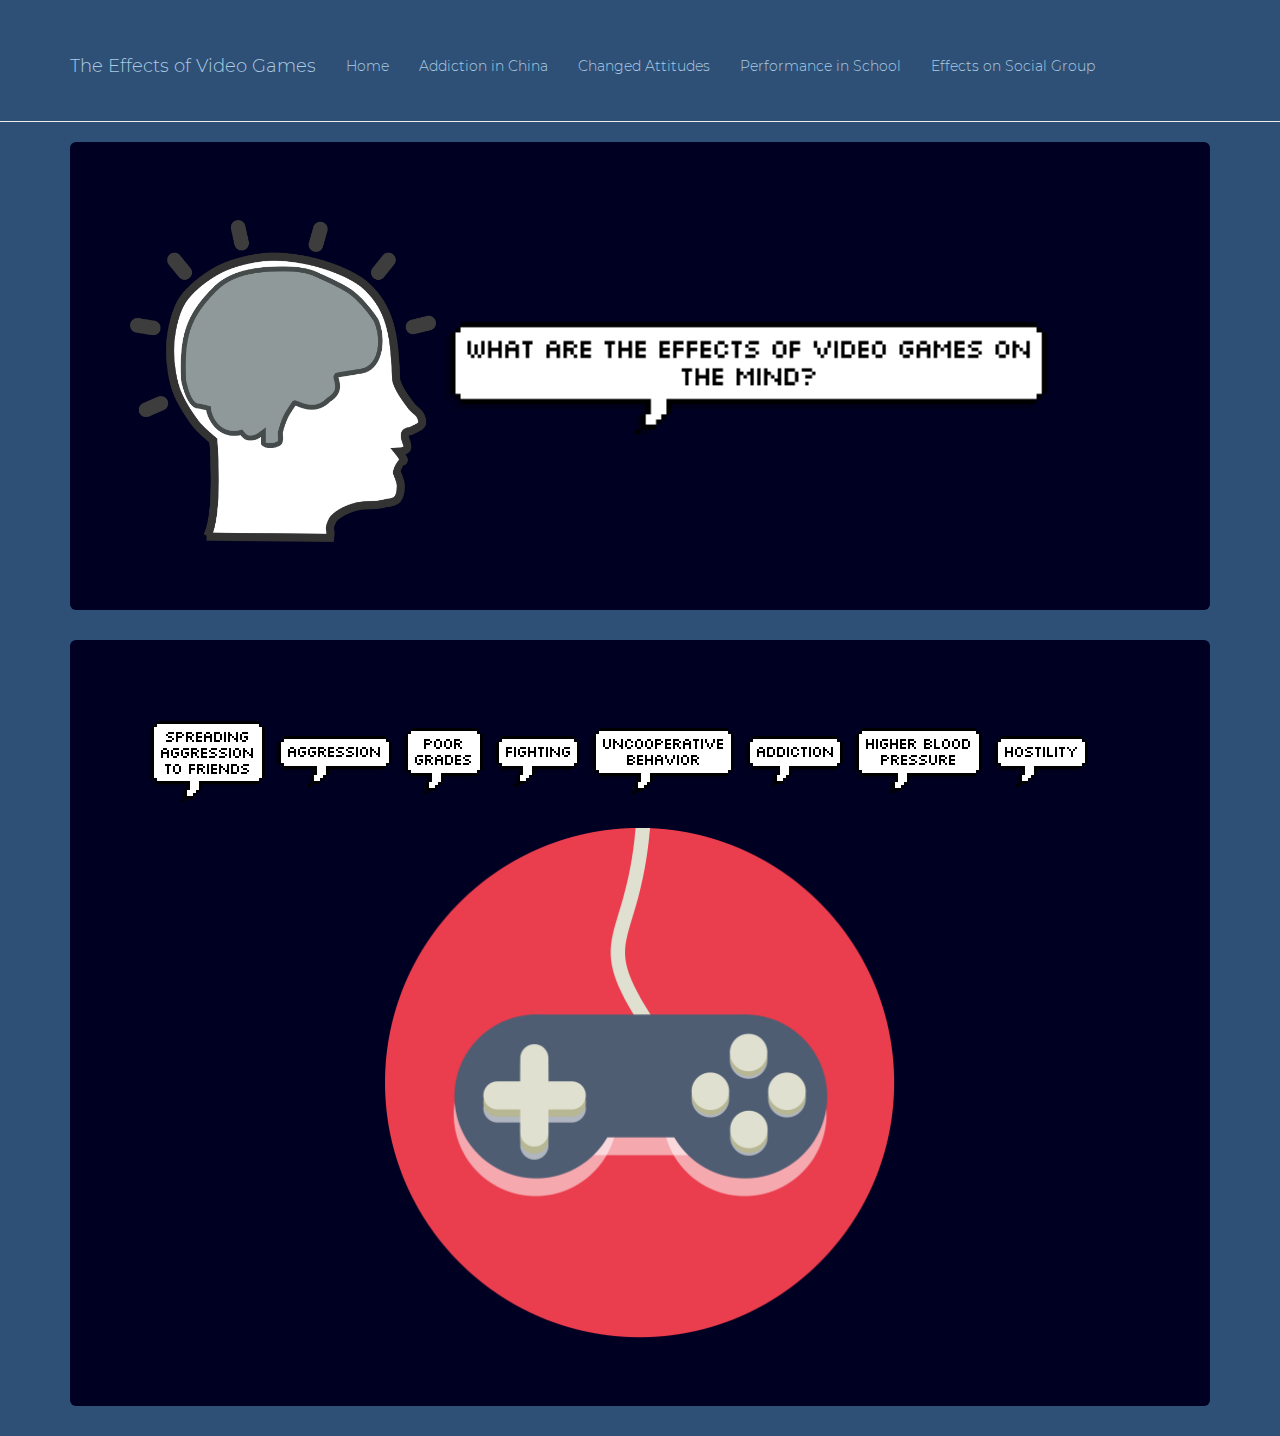
<file: index.html>
<!DOCTYPE HTML>
<html lang="en">
<head>
	<meta charset="UTF-8">
	<title>The Effects of Video Games</title>
	<link href="bootstrap.css" rel="stylesheet" text="text/css">
</head>	
<body>
<div class="page-header">
	<nav class="navbar navbar-info">
		<div class="container fluid">
			<div class="navbar-header">
				<a class="navbar-brand" href="index.html"><span class="text-primary">The Effects of Video Games</span></a>
			</div>
			<ul class="nav navbar-nav">
				<li class="active"><a href="index.html"><span class="text-primary">Home</span></a></li>
				<li><a href="Source1.html"><span class="text-primary">Addiction in China</span></a></li>
				<li><a href="Source2.html"><span class="text-primary">Changed Attitudes</span></a></li>
				<li><a href="Source3.html"><span class="text-primary">Performance in School</span></a></li>
				<li><a href="Source4.html"><span class="text-primary">Effects on Social Group</span></a></li>
			</ul>
			</div>
		</div>
	</nav>
</div>
<div class="container">
	<div class="jumbotron">
		<img src="images/brain.png" height="30%" width="30%">
		<img src="images/bubble.png"height="60%" width="60%" class="special">
	</div>
</div>
<div class="container">
	<div class="jumbotron">
		<div class="col-lg-12 col-mg-12 col-sm-12 col-xs-12" float="center">
		<img src="images/wigflip-ds.png">
		<img src="images/wigflip-ds (2).png">
		<img src="images/wigflip-ds (3).png">
		<img src="images/wigflip-ds (4).png">
		<img src="images/wigflip-ds (5).png">
		<img src="images/wigflip-ds (6).png">
		<img src="images/wigflip-ds (7).png">
		<img src="images/wigflip-ds (8).png">
		</div>
		<img src="images/controller.png" height="30%" width="30%" class="center">
	</div>
</div>
</body>
</html>
</file>
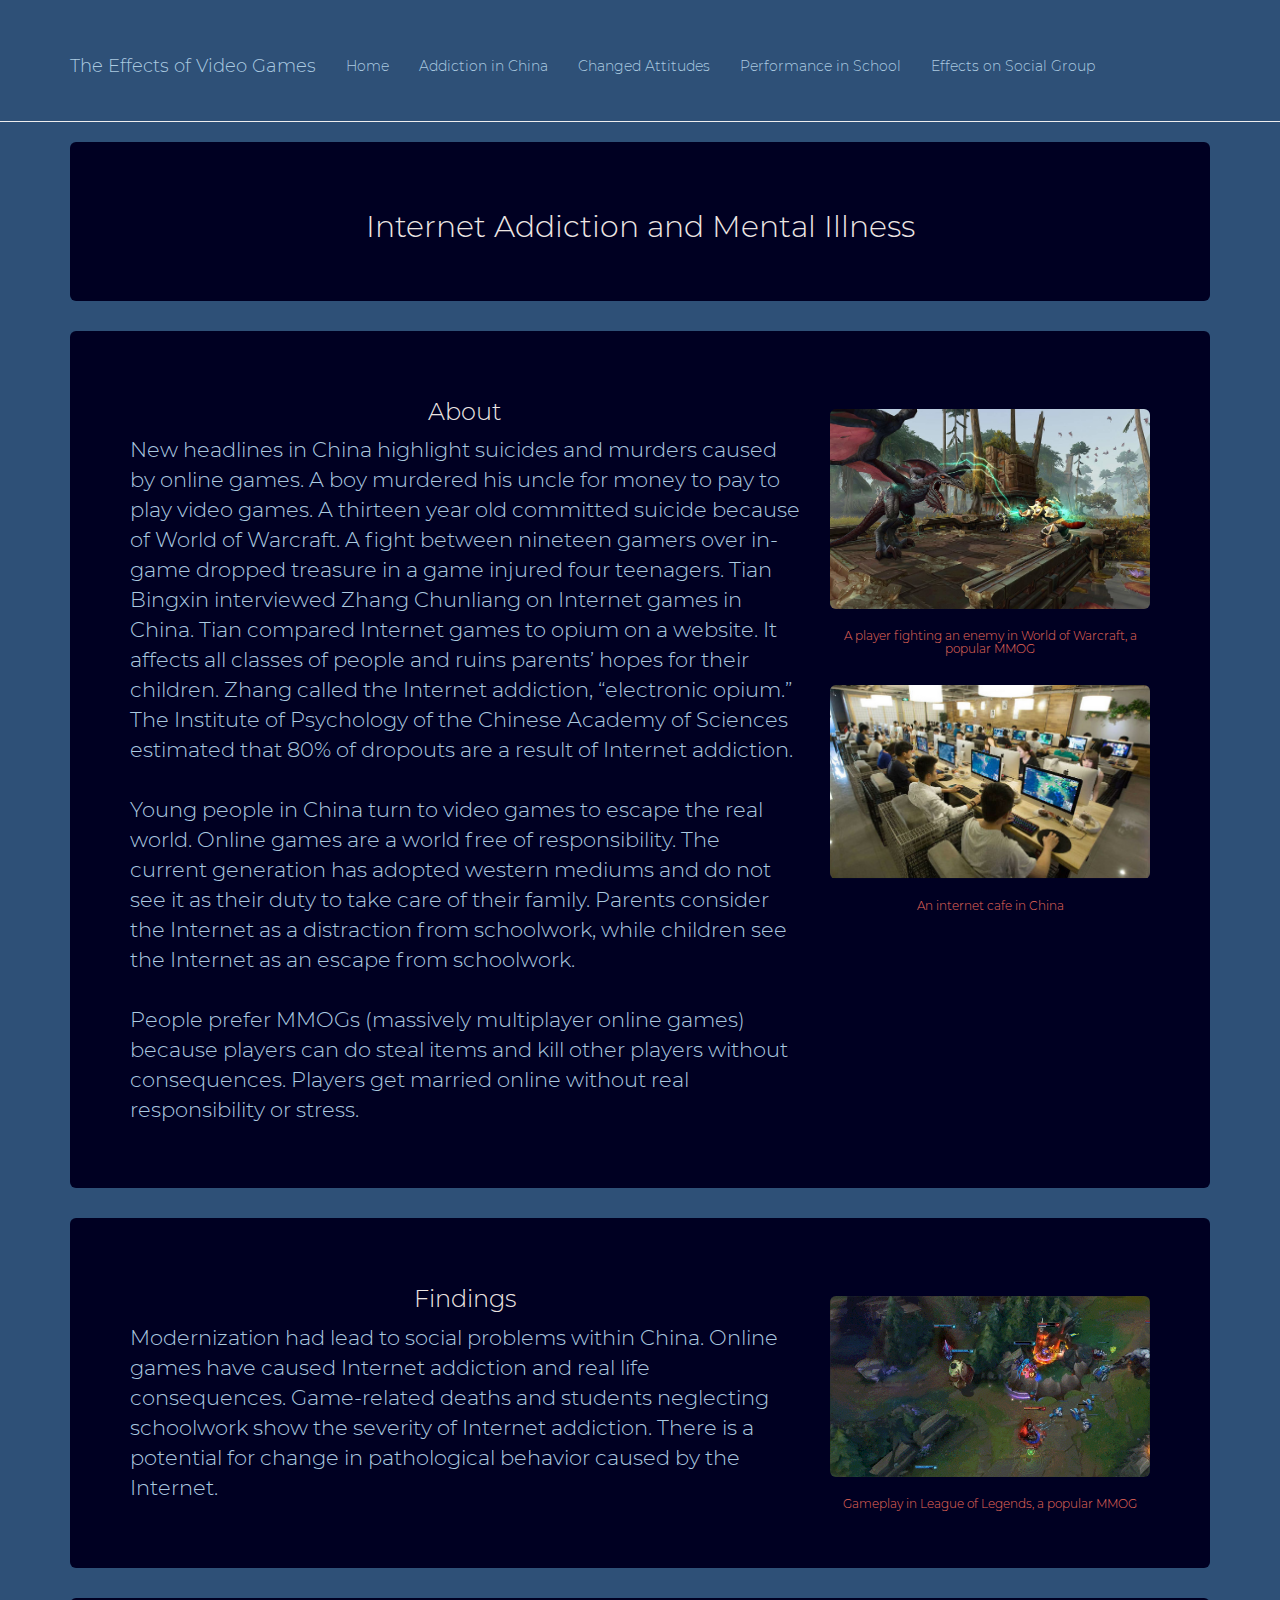
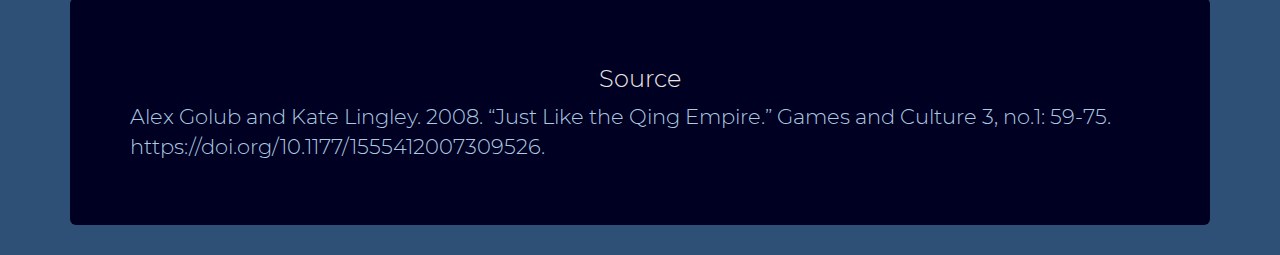
<file: Source1.html>
<!DOCTYPE HTML>
<html lang="en">
<head>
	<meta charset="UTF-8">
	<title>The Effects of Video Games</title>
	<link href="bootstrap.css" rel="stylesheet" text="text/css">
</head>	
<body>
<div class="page-header">
	<nav class="navbar navbar-info">
		<div class="container fluid">
			<div class="navbar-header">
				<a class="navbar-brand" href="index.html"><span class="text-primary">The Effects of Video Games</span></a>
			</div>
			<ul class="nav navbar-nav">
				<li class="active"><a href="index.html"><span class="text-primary">Home</span></a></li>
				<li><a href="Source1.html"><span class="text-primary">Addiction in China</span></a></li>
				<li><a href="Source2.html"><span class="text-primary">Changed Attitudes</span></a></li>
				<li><a href="Source3.html"><span class="text-primary">Performance in School</span></a></li>
				<li><a href="Source4.html"><span class="text-primary">Effects on Social Group</span></a></li>
			</ul>
			</div>
		</div>
	</nav>
</div>
<div class="container">
	<div class="jumbotron">
		<div class="row">
			<div class="col-lg-12 col-mg-12 col-sm-12 col-xs-12">
				<h2 class="text-success">Internet Addiction and Mental Illness</h2>
			</div>
		</div>
	</div>
</div>
<div class="container">
	<div class="jumbotron">
		<div class="row"> 
			<div class="col-lg-8 col-mg-8 col-sm-12 col-xs-12">
				<h3><span class="text-success">About</span></h3>
				<p><span class="text-primary">New headlines in China highlight suicides and murders caused by online games. A boy murdered his uncle for money to pay to play video games. A thirteen year old committed suicide because of World of Warcraft. A fight between nineteen gamers over in-game dropped treasure in a game injured four teenagers. Tian Bingxin interviewed Zhang Chunliang on Internet games in China. Tian compared Internet games to opium on a website. It affects all classes of people and ruins parents’ hopes for their children. Zhang called the Internet addiction, “electronic opium.” The Institute of Psychology of the Chinese Academy of Sciences estimated that 80% of dropouts are a result of Internet addiction.<br><br>
				Young people in China turn to video games to escape the real world. Online games are a world free of responsibility. The current generation has adopted western mediums and do not see it as their duty to take care of their family. Parents consider the Internet as a distraction from schoolwork, while children see the Internet as an escape from schoolwork.<br><br>
				People prefer MMOGs (massively multiplayer online games) because players can do steal items and kill other players without consequences. Players get married online without real responsibility or stress.
</span></p>
			</div>
			<div class="col-lg-4 col-md-4 col-sm-12 col-xs-12">
				<img src="images/wow.jpg" id="picture" class="img-responsive img-rounded" alt="picture">
				<h6>A player fighting an enemy in World of Warcraft, a popular MMOG</h6>
				<img src="images/internetcafe.png" id="picture" class="img-responsive img-rounded" alt="picture">
				<h6>An internet cafe in China</h6>
			</div>
		</div>
	</div>
</div>
<div class="container">
	<div class="jumbotron">
		<div class="row">
			<div class="col-lg-8 col-mg-8 col-sm-12 col-xs-12">
				<h3><span class="text-success">Findings</span></h3>
				<p><span class="text-primary">Modernization had lead to social problems within China. Online games have caused Internet addiction and real life consequences. Game-related deaths and students neglecting schoolwork show the severity of Internet addiction. There is a potential for change in pathological behavior caused by the Internet.</span></p>
			</div>
			<div class="col-lg-4 col-md-4 col-sm-12 col-xs-12">
				<img src="images/lol.gif" id="picture" class="img-responsive img-rounded" alt="picture">
				<h6>Gameplay in League of Legends, a popular MMOG</h6>
			</div>
		</div>
	</div>
</div>
<div class="container">
	<div class="jumbotron">
		<div class="row">
			<div class="col-lg-12 col-mg-12 col-sm-12 col-xs-12">
				<h3><span class="text-success">Source</span></h3>
				<p><span class="text-primary">Alex Golub and Kate Lingley. 2008. “Just Like the Qing Empire.” Games and Culture 3, no.1: 59-75. <br>https://doi.org/10.1177/1555412007309526.
				</span></p>
			</div>
		</div>
	</div>
</div>
</body>
</html>
</file>
